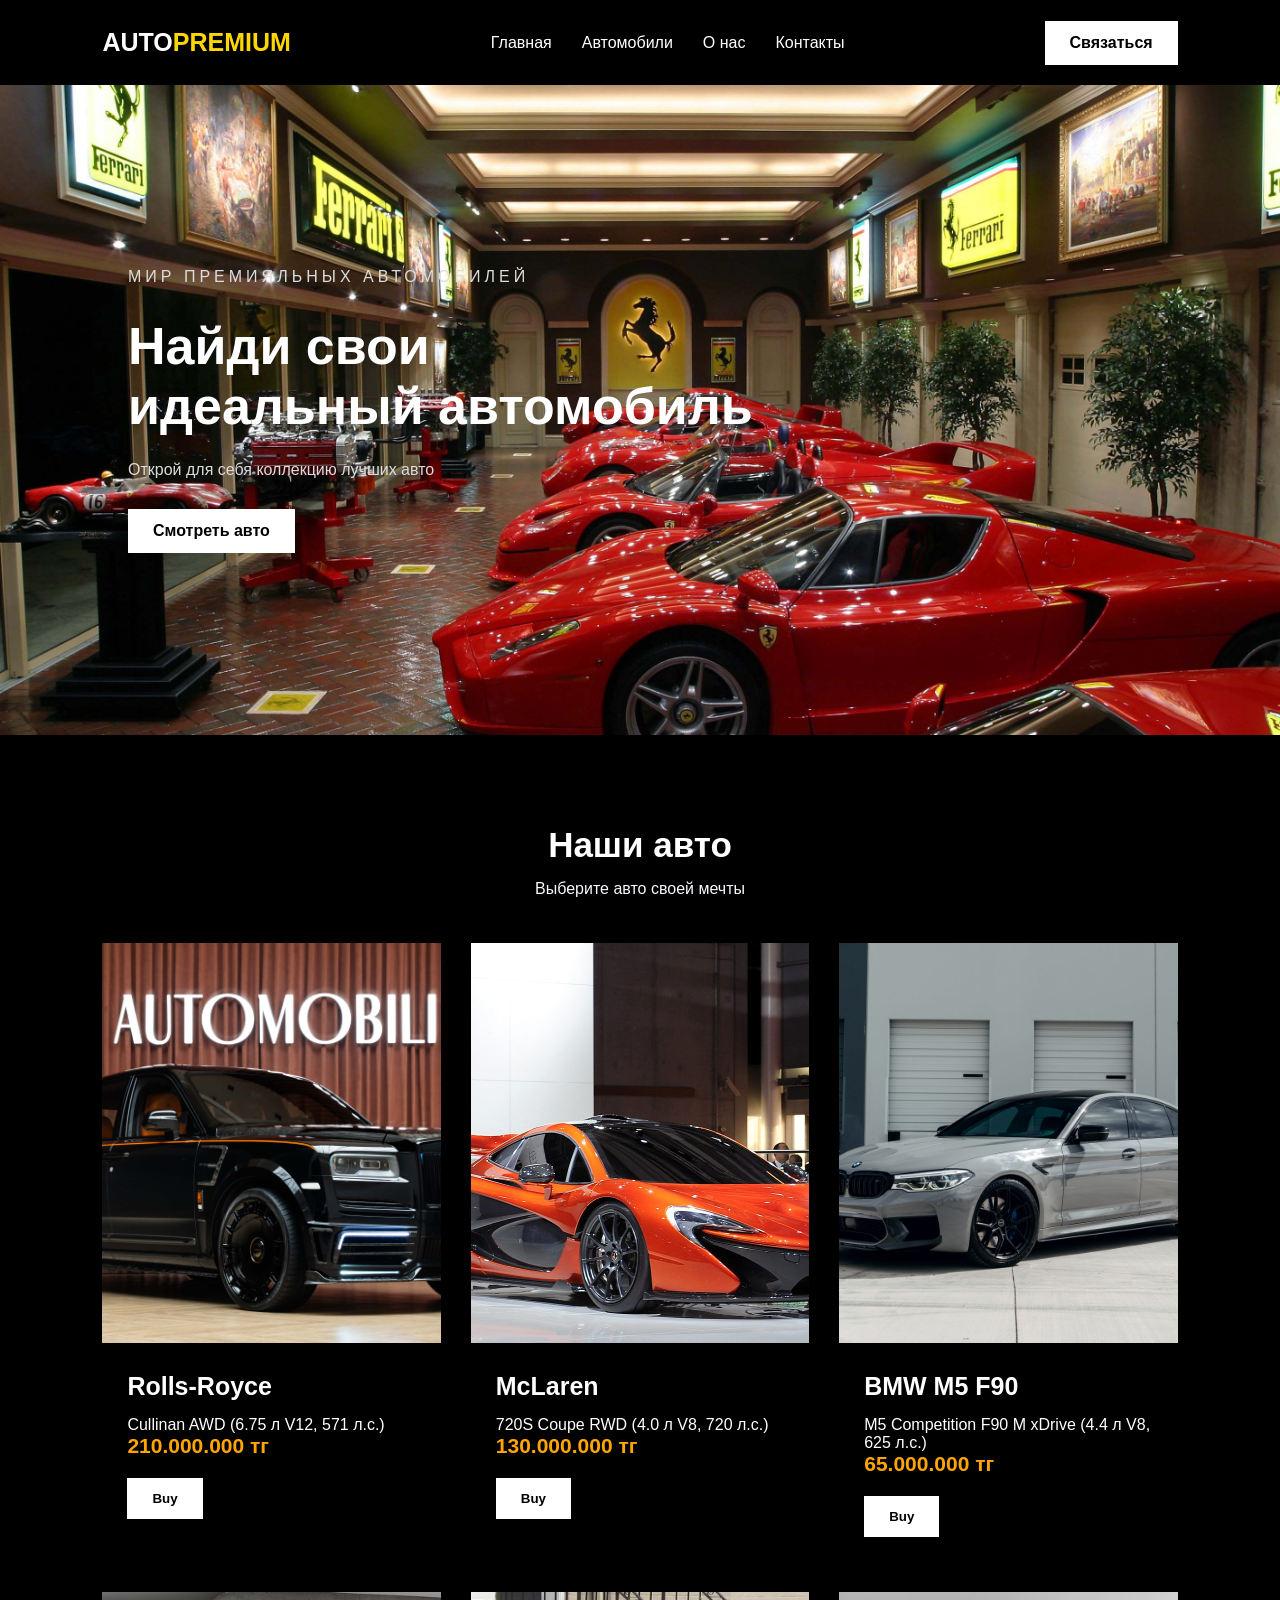
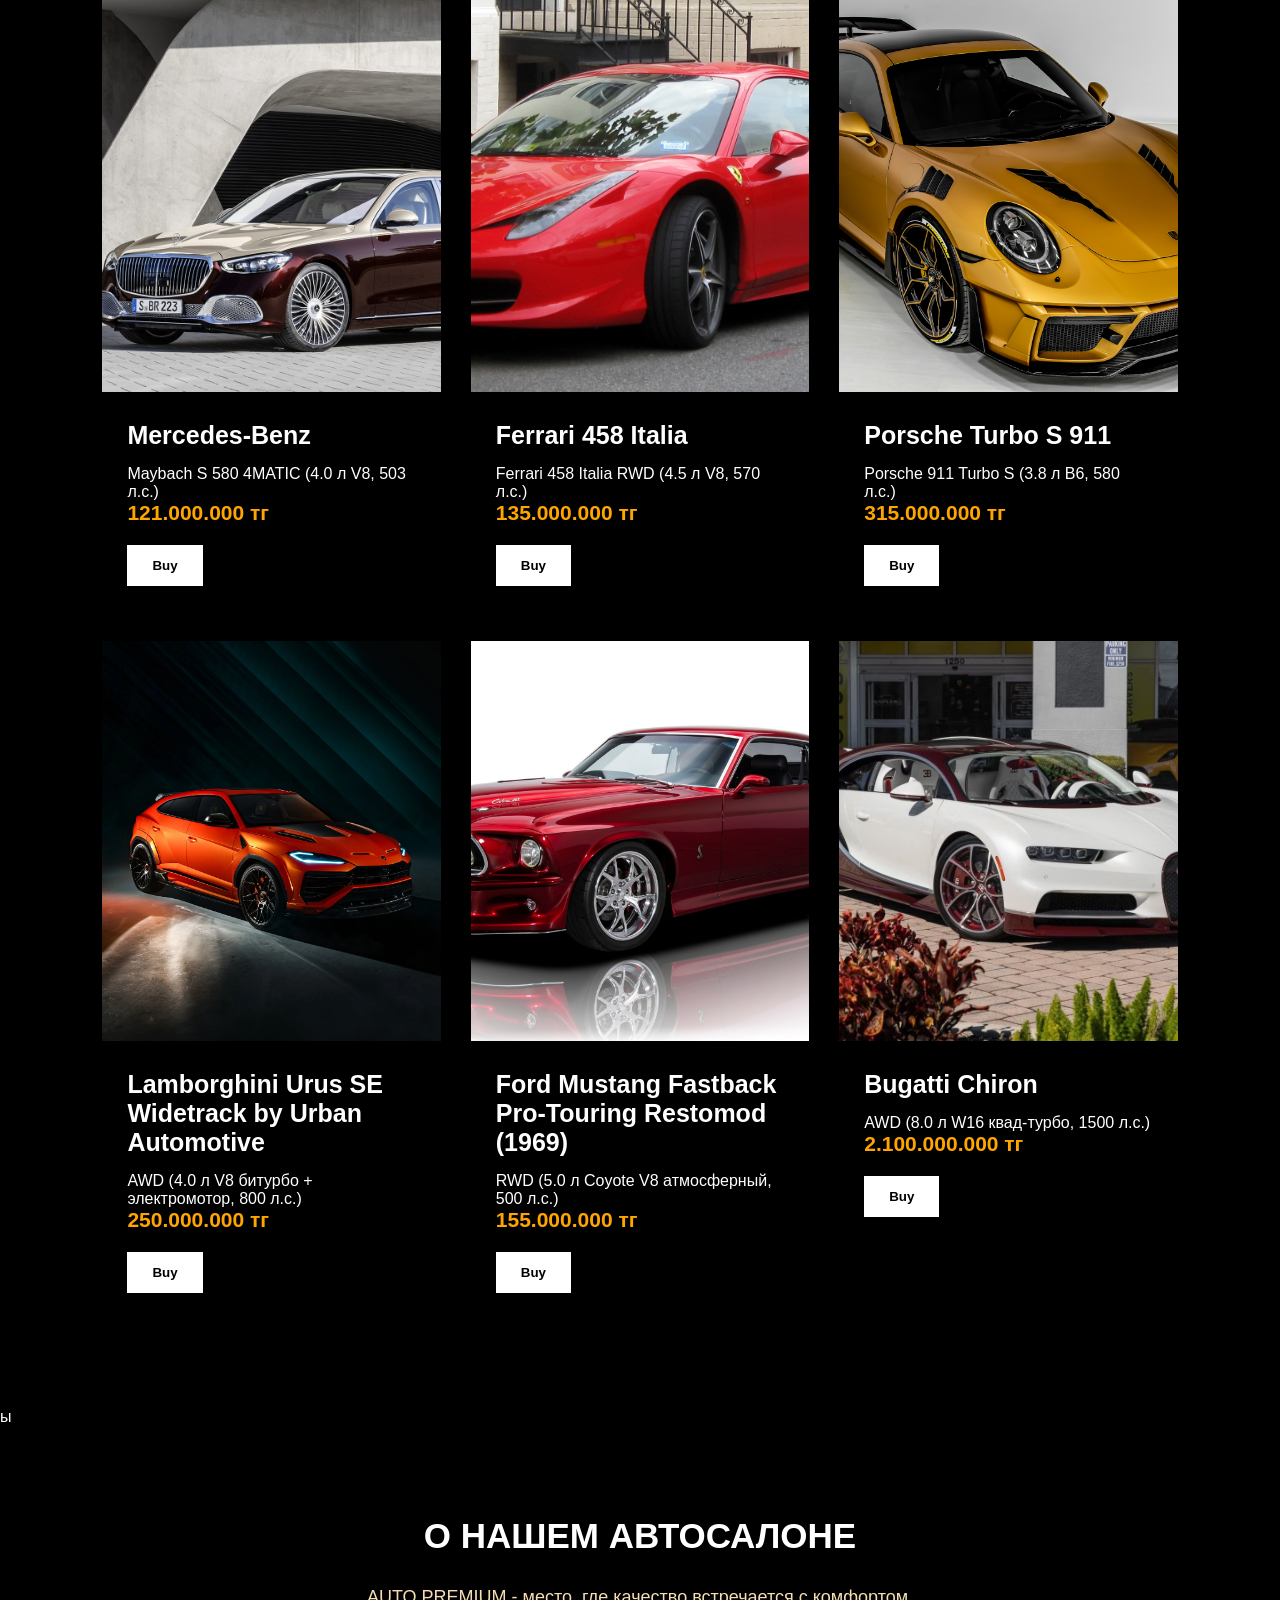
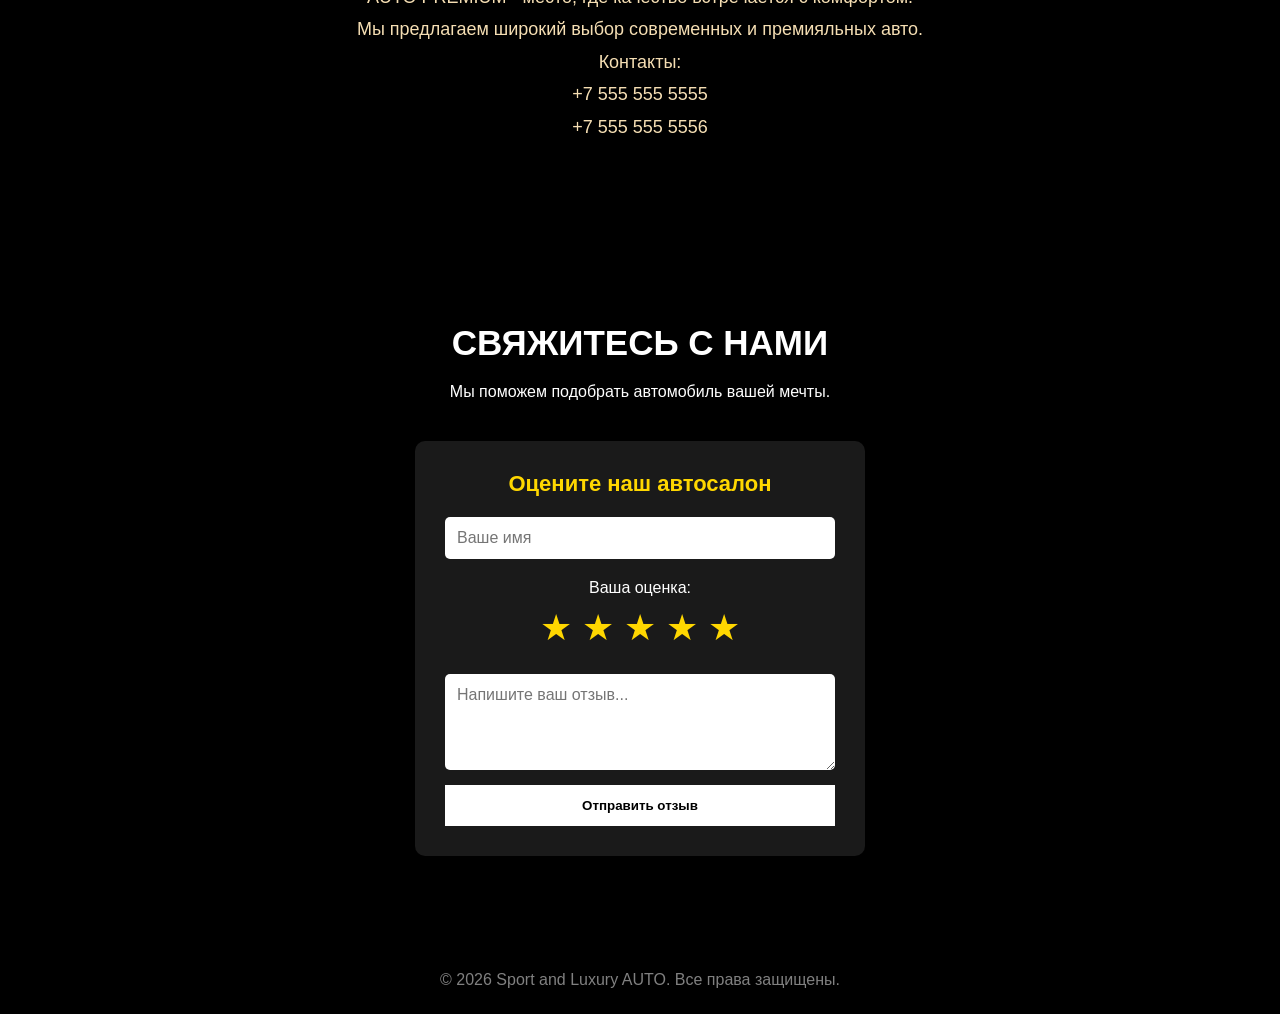
<file: index.html>
<!DOCTYPE html>
<html lang="en">
<head>
    <meta charset="UTF-8">
    <meta name="viewport" content="width=device-width, initial-scale=1.0">
    <title>AUTO PREMIUM</title>
    <link rel="stylesheet" href="автосалон.css">
</head>
<body>
    
 <header>
    <div class="logo">AUTO<span>PREMIUM</span></div>

    <nav>
        <a href="#home">Главная</a>
        <a href="#cars">Автомобили</a>
        <a href="#about">О нас</a>
        <a href="#contacts">Контакты</a>
    </nav>
     
     

     
     <a href="#contacts" class="main-btn">Связаться</a>

 </header>




 <section class="hero" id="home">
    <div class="hero-content">
        <p class="subtitle">МИР ПРЕМИЯЛЬНЫХ АВТОМОБИЛЕЙ</p> 
        <h1>Найди свои<br>идеальный автомобиль</h1>
        <p>Открой для себя коллекцию лучших авто</p>
        <a href="#cars" class="main-btn">Смотреть авто</a>
    </div>
 </section>

    <section class="cars" id="cars">
       <h2>Наши авто</h2>
       <p class="section-desc">Выберите авто своей мечты</p>

        <div class="car-container">
    <div class="car-card">
        <img src="rr cullinan.jpeg" alt="Rolls-Royce Cullinan">
        <div class="car-info">
            <h3>Rolls-Royce</h3>
            <p>Cullinan AWD (6.75 л V12, 571 л.с.)</p>
            <h2>210.000.000 тг</h2>
            <button onclick="buyCAR('Rolls-Royce Cullinan')">Buy</button>
        </div>
    </div>

    <div class="car-card">
        <img src="mclaren.jpg" alt="McLaren 720S">
        <div class="car-info">
            <h3>McLaren</h3>
            <p>720S Coupe RWD (4.0 л V8, 720 л.с.)</p>
            <h2>130.000.000 тг</h2>
            <button onclick="buyCAR('McLaren 720S')">Buy</button>
        </div>
    </div>

    <div class="car-card">
        <img src="bmw m5 f90.jpg" alt="BMW M5 F90">
        <div class="car-info">
            <h3>BMW M5 F90</h3>
            <p>M5 Competition F90 M xDrive (4.4 л V8, 625 л.с.)</p>
            <h2>65.000.000 тг</h2>
            <button onclick="buyCAR('BMW M5 F90 Competition')">Buy</button>
        </div>
    </div>

    <div class="car-card">
        <img src="merc.jpeg" alt="Mercedes-Benz Maybach S 580">
        <div class="car-info">
            <h3>Mercedes-Benz</h3>
            <p>Maybach S 580 4MATIC (4.0 л V8, 503 л.с.)</p>
            <h2>121.000.000 тг</h2>
            <button onclick="buyCAR('Mercedes-Benz Maybach S 580')">Buy</button>
        </div>
    </div>

    <div class="car-card">
        <img src="ferrari 1.jpeg" alt="Ferrari 458 Italia">
        <div class="car-info">
            <h3>Ferrari 458 Italia</h3>
            <p>Ferrari 458 Italia RWD (4.5 л V8, 570 л.с.)</p>
            <h2>135.000.000 тг</h2>
            <button onclick="buyCAR('Ferrari 458 Italia')">Buy</button>
        </div>
    </div>

    <div class="car-card">
        <img src="911.jpg" alt="Porsche 911 Turbo S">
        <div class="car-info">
            <h3>Porsche Turbo S 911</h3>
            <p>Porsche 911 Turbo S (3.8 л B6, 580 л.с.)</p>
            <h2>315.000.000 тг</h2>
            <button onclick="buyCAR('Porsche 911 Turbo S')">Buy</button>
        </div>
    </div>

    <div class="car-card">
        <img src="urus lmb.webp" alt="Lamborghini Urus">
        <div class="car-info">
            <h3>Lamborghini Urus SE Widetrack by Urban Automotive</h3>
            <p>AWD (4.0 л V8 битурбо + электромотор, 800 л.с.)</p>
            <h2>250.000.000 тг</h2>
            <button onclick="buyCAR('Lamborghini Urus SE Widetrack by Urban Automotive')">Buy</button>
        </div>
    </div>

    <div class="car-card">
        <img src="ford.jpeg" alt="Mustang">
        <div class="car-info">
            <h3>Ford Mustang Fastback Pro-Touring Restomod (1969)</h3>
            <p>RWD (5.0 л Coyote V8 атмосферный, 500 л.с.)</p>
            <h2>155.000.000 тг</h2>
            <button onclick="buyCAR('Ford Mustang 1969')">Buy</button>
        </div>
    </div>

    <div class="car-card">
        <img src="bugatti.avif" alt="Bugatti">
        <div class="car-info">
            <h3>Bugatti Chiron</h3>
            <p>AWD (8.0 л W16 квад-турбо, 1500 л.с.)</p>
            <h2>2.100.000.000 тг</h2>
            <button onclick="buyCAR('Bugatti Chiron')">Buy</button>
        </div>
    </div>
</div>

    </section>ы

 <section class="about" id="about">
    <h2>О НАШЕМ АВТОСАЛОНЕ</h2>
    <p>
        AUTO PREMIUM - место, где качество встречается с комфортом. <br>Мы предлагаем 
        широкий выбор современных и премияльных авто. <br>Контакты: 
        <br> +7 555 555 5555 <br> +7 555 555 5556
    </p>
 </section>

     <section class="contacts" id="contacts">
        <h2>СВЯЖИТЕСЬ С НАМИ</h2>
        <p>Мы поможем подобрать автомобиль вашей мечты.</p>

        <div class="review-box">
            <h3>Оцените наш автосалон</h3>
            <form onsubmit="submitReview(event)">
                <input type="text" id="reviewName" placeholder="Ваше имя" required>

                <div class="rating-box">
                    <p>Ваша оценка:</p>
                    <div class="stars" id="starContainer">
                        <span class="star active" data-value="1">&#9733;</span>
                        <span class="star active" data-value="2">&#9733;</span>
                        <span class="star active" data-value="3">&#9733;</span>
                        <span class="star active" data-value="4">&#9733;</span>
                        <span class="star active" data-value="5">&#9733;</span>
                    </div>
                    <input type="hidden" id="ratingValue" value="5">
                </div>

                <textarea id="reviewText" rows="4" placeholder="Напишите ваш отзыв..." required></textarea>
                <button type="submit">Отправить отзыв</button>
            </form>
        </div>
    </section>

    <footer>
        <p>© 2026 Sport and Luxury AUTO. Все права защищены.</p>
    </footer>
    <script src="автосалон.JS"></script>
</body>
</html>
</file>
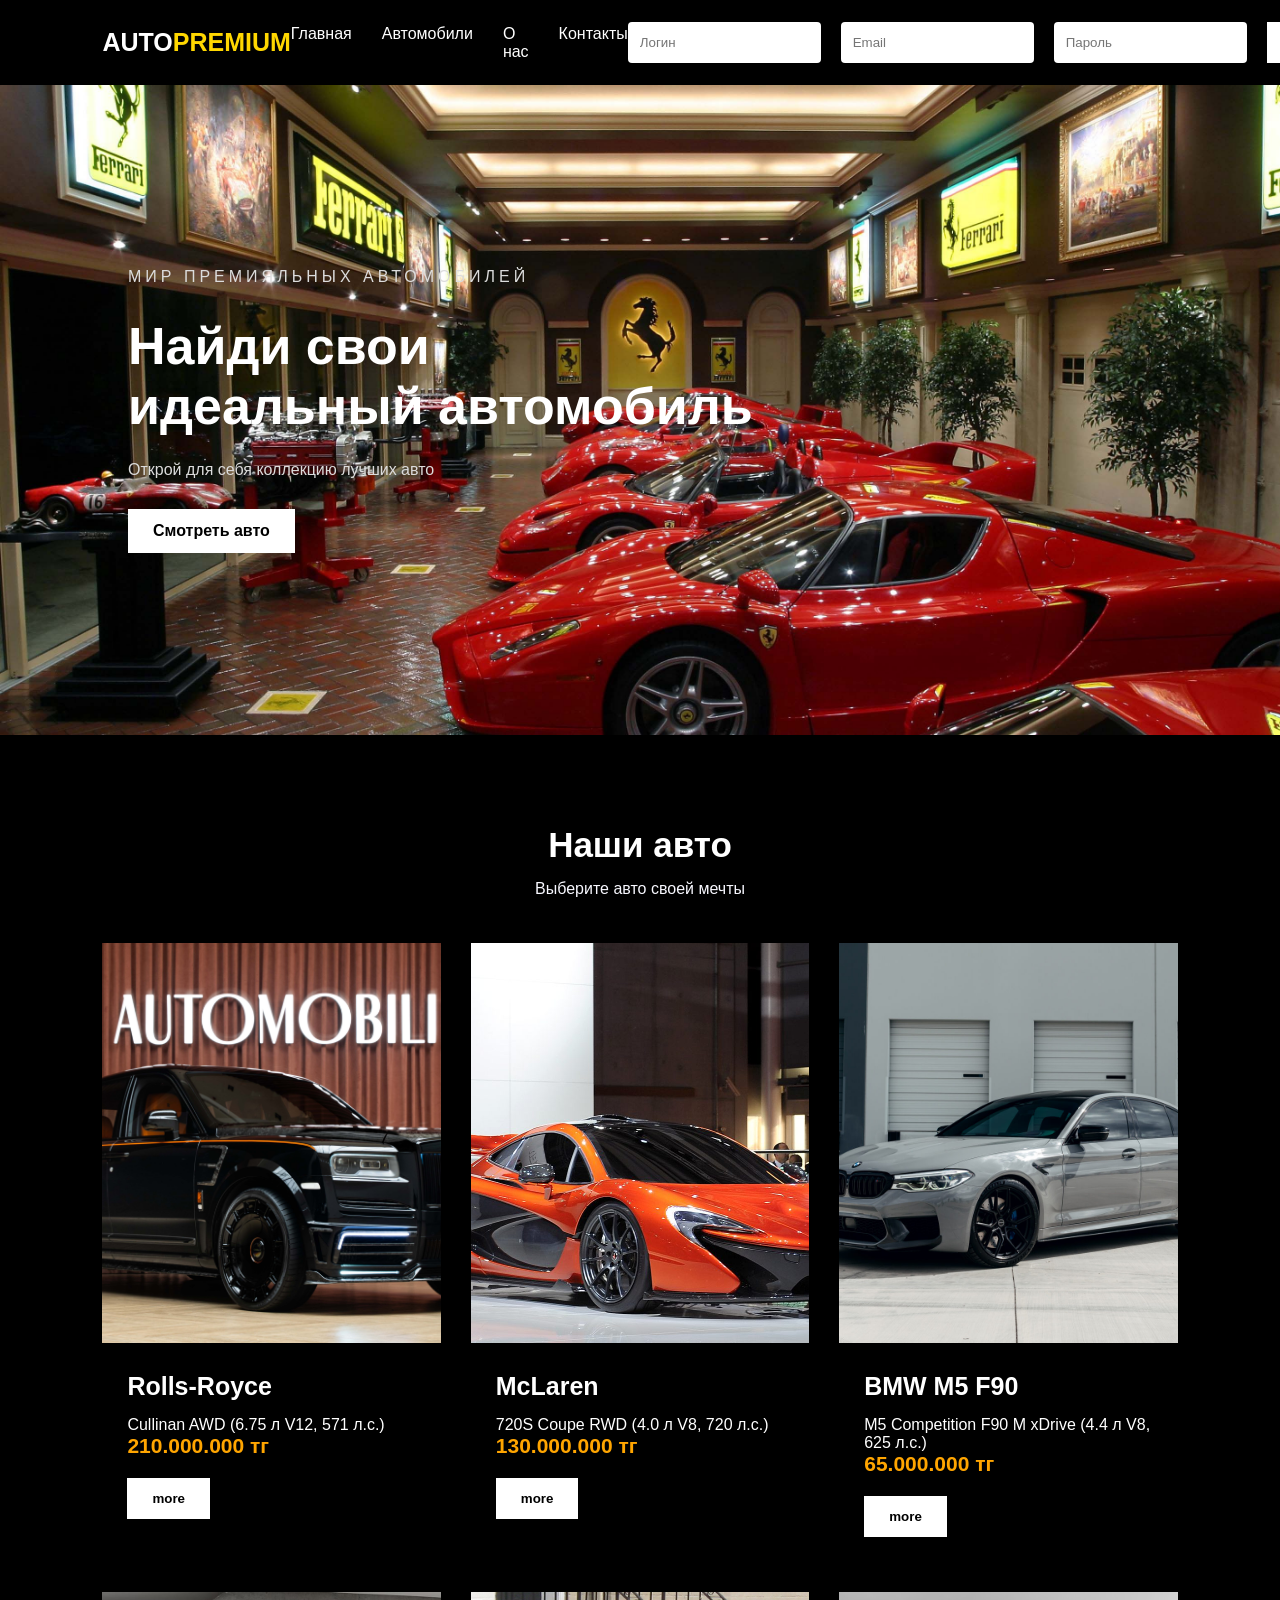
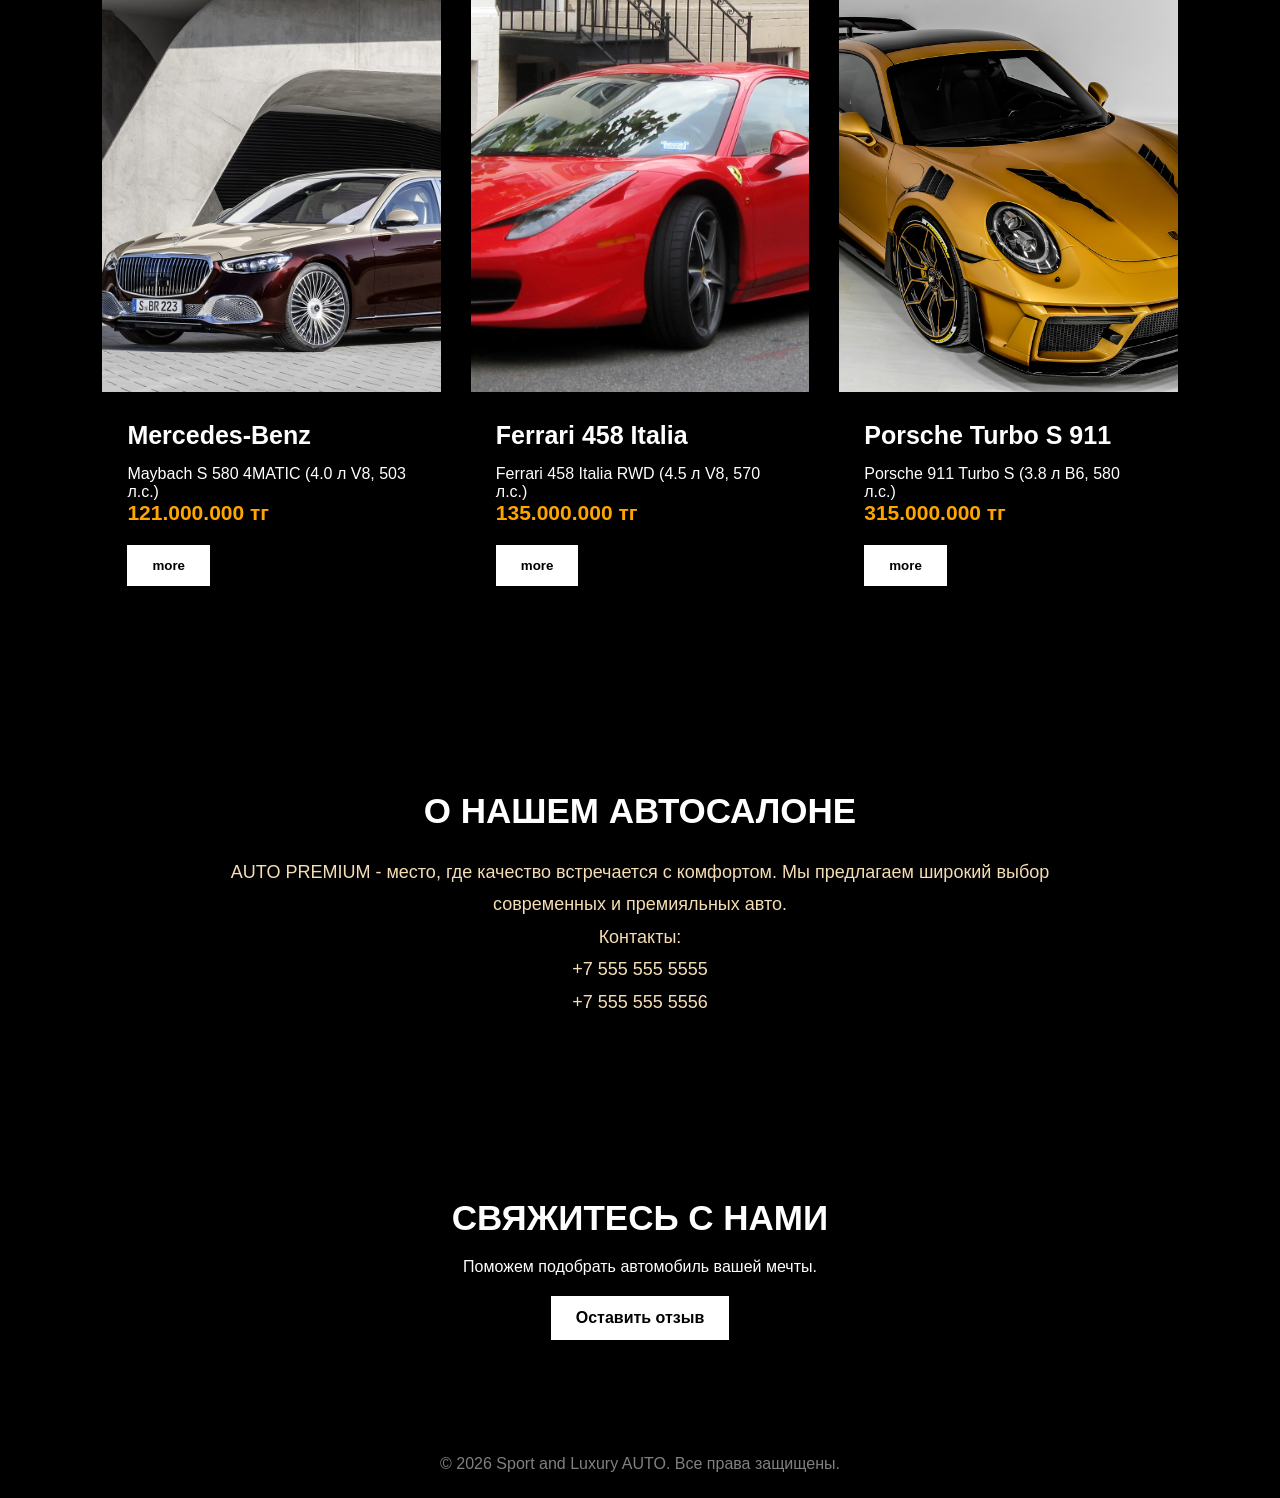
<file: auto.html>
<!DOCTYPE html>
<html lang="en">
<head>
    <meta charset="UTF-8">
    <meta name="viewport" content="width=device-width, initial-scale=1.0">
    <title>AUTO PREMIUM</title>
    <link rel="stylesheet" href="автосалон.css">
</head>
<body>
    
 <header>
    <div class="logo">AUTO<span>PREMIUM</span></div>

    <nav>
        <a href="#home">Главная</a>
        <a href="#cars">Автомобили</a>
        <a href="#about">О нас</a>
        <a href="#contacts">Контакты</a>
    </nav>
    
     <form action="/register" method="post">
        <input type="text" name="username" placeholder="Логин" required><br>
        <input type="email" name="email" placeholder="Email" required><br>
        <input type="password" name="password" placeholder="Пароль" required><br>
        <button type="submit">Зарегистрироваться</button>
     </form>
     

     
     <button class="header-btn" onclick="contactsUS()">Связаться</button>

 </header>




 <section class="hero" id="home">
    <div class="hero-content">
        <p class="subtitle">МИР ПРЕМИЯЛЬНЫХ АВТОМОБИЛЕЙ</p> 
        <h1>Найди свои<br>идеальный автомобиль</h1>
        <p>Открой для себя коллекцию лучших авто</p>
        <a href="#cars" class="main-btn">Смотреть авто</a>
    </div>
 </section>

    <section class="cars" id="cars">
       <h2>Наши авто</h2>
       <p class="section-desc">Выберите авто своей мечты</p>

        <div class="car-container">
    <div class="car-card">
        <img src="rr cullinan.jpeg" alt="Rolls-Royce Cullinan">
        <div class="car-info">
            <h3>Rolls-Royce</h3>
            <p>Cullinan AWD (6.75 л V12, 571 л.с.)</p>
            <h2>210.000.000 тг</h2>
            <button onclick="buyCAR('Rolls-Royce Cullinan')">more</button>
        </div>
    </div>

    <div class="car-card">
        <img src="mclaren.jpg" alt="McLaren 720S">
        <div class="car-info">
            <h3>McLaren</h3>
            <p>720S Coupe RWD (4.0 л V8, 720 л.с.)</p>
            <h2>130.000.000 тг</h2>
            <button onclick="buyCAR('McLaren 720S')">more</button>
        </div>
    </div>

    <div class="car-card">
        <img src="bmw m5 f90.jpg" alt="BMW M5 F90">
        <div class="car-info">
            <h3>BMW M5 F90</h3>
            <p>M5 Competition F90 M xDrive (4.4 л V8, 625 л.с.)</p>
            <h2>65.000.000 тг</h2>
            <button onclick="buyCAR('BMW M5 F90 Competition')">more</button>
        </div>
    </div>

    <div class="car-card">
        <img src="merc.jpeg" alt="Mercedes-Benz Maybach S 580">
        <div class="car-info">
            <h3>Mercedes-Benz</h3>
            <p>Maybach S 580 4MATIC (4.0 л V8, 503 л.с.)</p>
            <h2>121.000.000 тг</h2>
            <button onclick="buyCAR('Mercedes-Benz Maybach S 580')">more</button>
        </div>
    </div>

    <div class="car-card">
        <img src="ferrari 1.jpeg" alt="Ferrari 458 Italia">
        <div class="car-info">
            <h3>Ferrari 458 Italia</h3>
            <p>Ferrari 458 Italia RWD (4.5 л V8, 570 л.с.)</p>
            <h2>135.000.000 тг</h2>
            <button onclick="buyCAR('Ferrari 458 Italia')">more</button>
        </div>
    </div>

    <div class="car-card">
        <img src="911.jpg" alt="Porsche 911 Turbo S">
        <div class="car-info">
            <h3>Porsche Turbo S 911</h3>
            <p>Porsche 911 Turbo S (3.8 л B6, 580 л.с.)</p>
            <h2>315.000.000 тг</h2>
            <button onclick="buyCAR('Porsche 911 Turbo S')">more</button>
        </div>
    </div>
</div>

    </section>

 <section class="about" id="about">
    <h2>О НАШЕМ АВТОСАЛОНЕ</h2>
    <p>
        AUTO PREMIUM - место, где качество встречается с комфортом. Мы предлагаем 
        широкий выбор современных и премияльных авто. <br>Контакты: 
        <br> +7 555 555 5555 <br> +7 555 555 5556
    </p>
 </section>

 <section class="contacts" id="contacts">
    <h2>СВЯЖИТЕСЬ С НАМИ</h2>
    <p>Поможем подобрать автомобиль вашей мечты.</p>
    <a href="index2.html" target="_blank" class="main-btn">Оставить отзыв</a>
    </section>
    <footer>
        <p>© 2026 Sport and Luxury AUTO. Все права защищены.</p>
    </footer>
    <script src="автосалон.JS"></script>
</body>
</html>
</file>
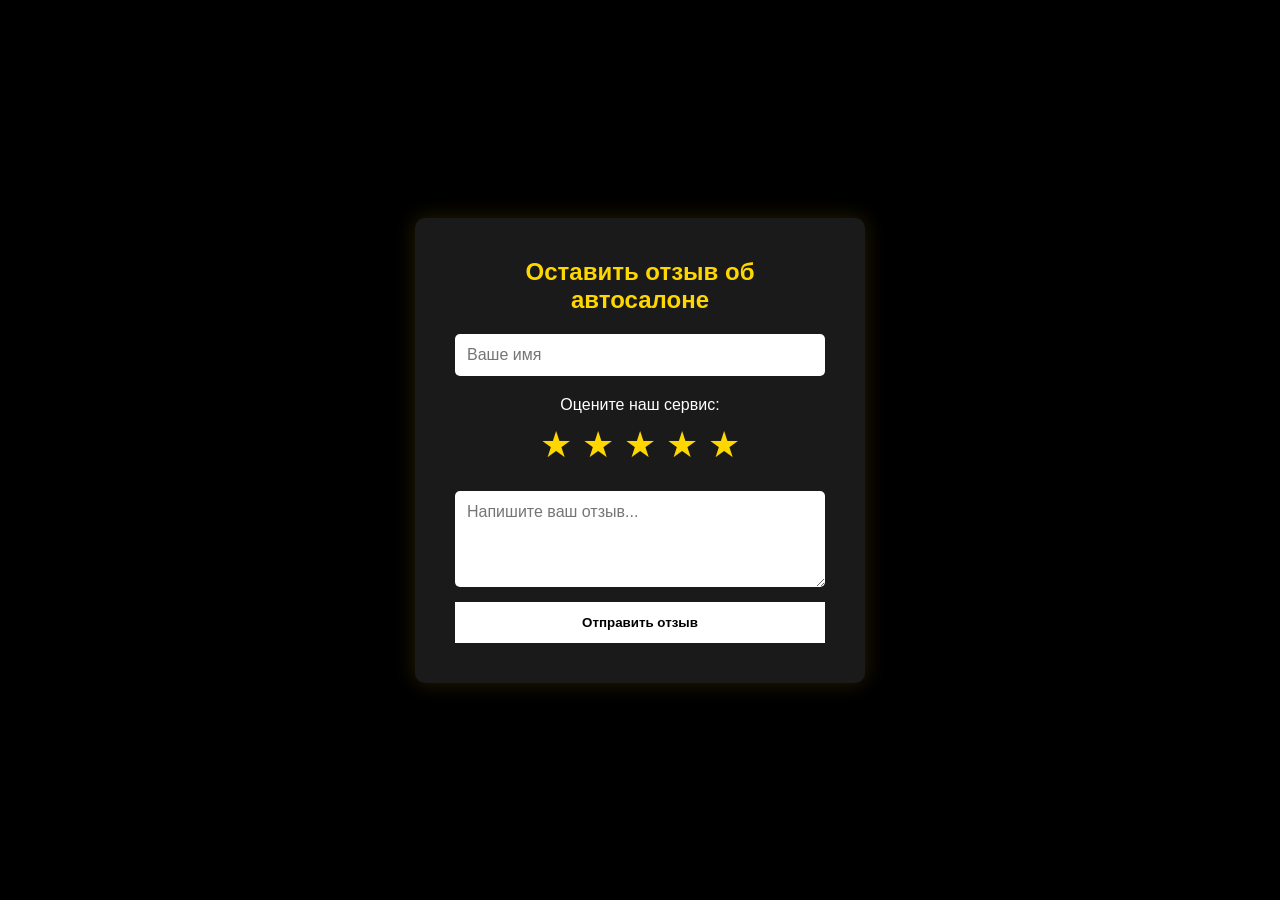
<file: index2.html>
<!DOCTYPE html>
<html lang="ru">
<head>
    <meta charset="UTF-8">
    <meta name="viewport" content="width=device-width, initial-scale=1.0">
    <title>Оставить отзыв — AUTO PREMIUM</title>
    <link rel="stylesheet" href="автосалон.css">
</head>
<body class="review-page">

    <div class="review-container">
        <h2>Оставить отзыв об автосалоне</h2>
        <form onsubmit="submitReview(event)">
            <input type="text" id="reviewName" placeholder="Ваше имя" required>

            <div class="rating-box">
                <p>Оцените наш сервис:</p>
                <div class="stars" id="starContainer">
                    <span class="star active" data-value="1">&#9733;</span>
                    <span class="star active" data-value="2">&#9733;</span>
                    <span class="star active" data-value="3">&#9733;</span>
                    <span class="star active" data-value="4">&#9733;</span>
                    <span class="star active" data-value="5">&#9733;</span>
                </div>
                <input type="hidden" id="ratingValue" value="5">
            </div>

            <textarea id="reviewText" rows="4" placeholder="Напишите ваш отзыв..." required></textarea>
            <button type="submit" class="main-btn">Отправить отзыв</button>
        </form>
    </div>

    <script src="автосалон.JS"></script>
</body>
</html>
</file>
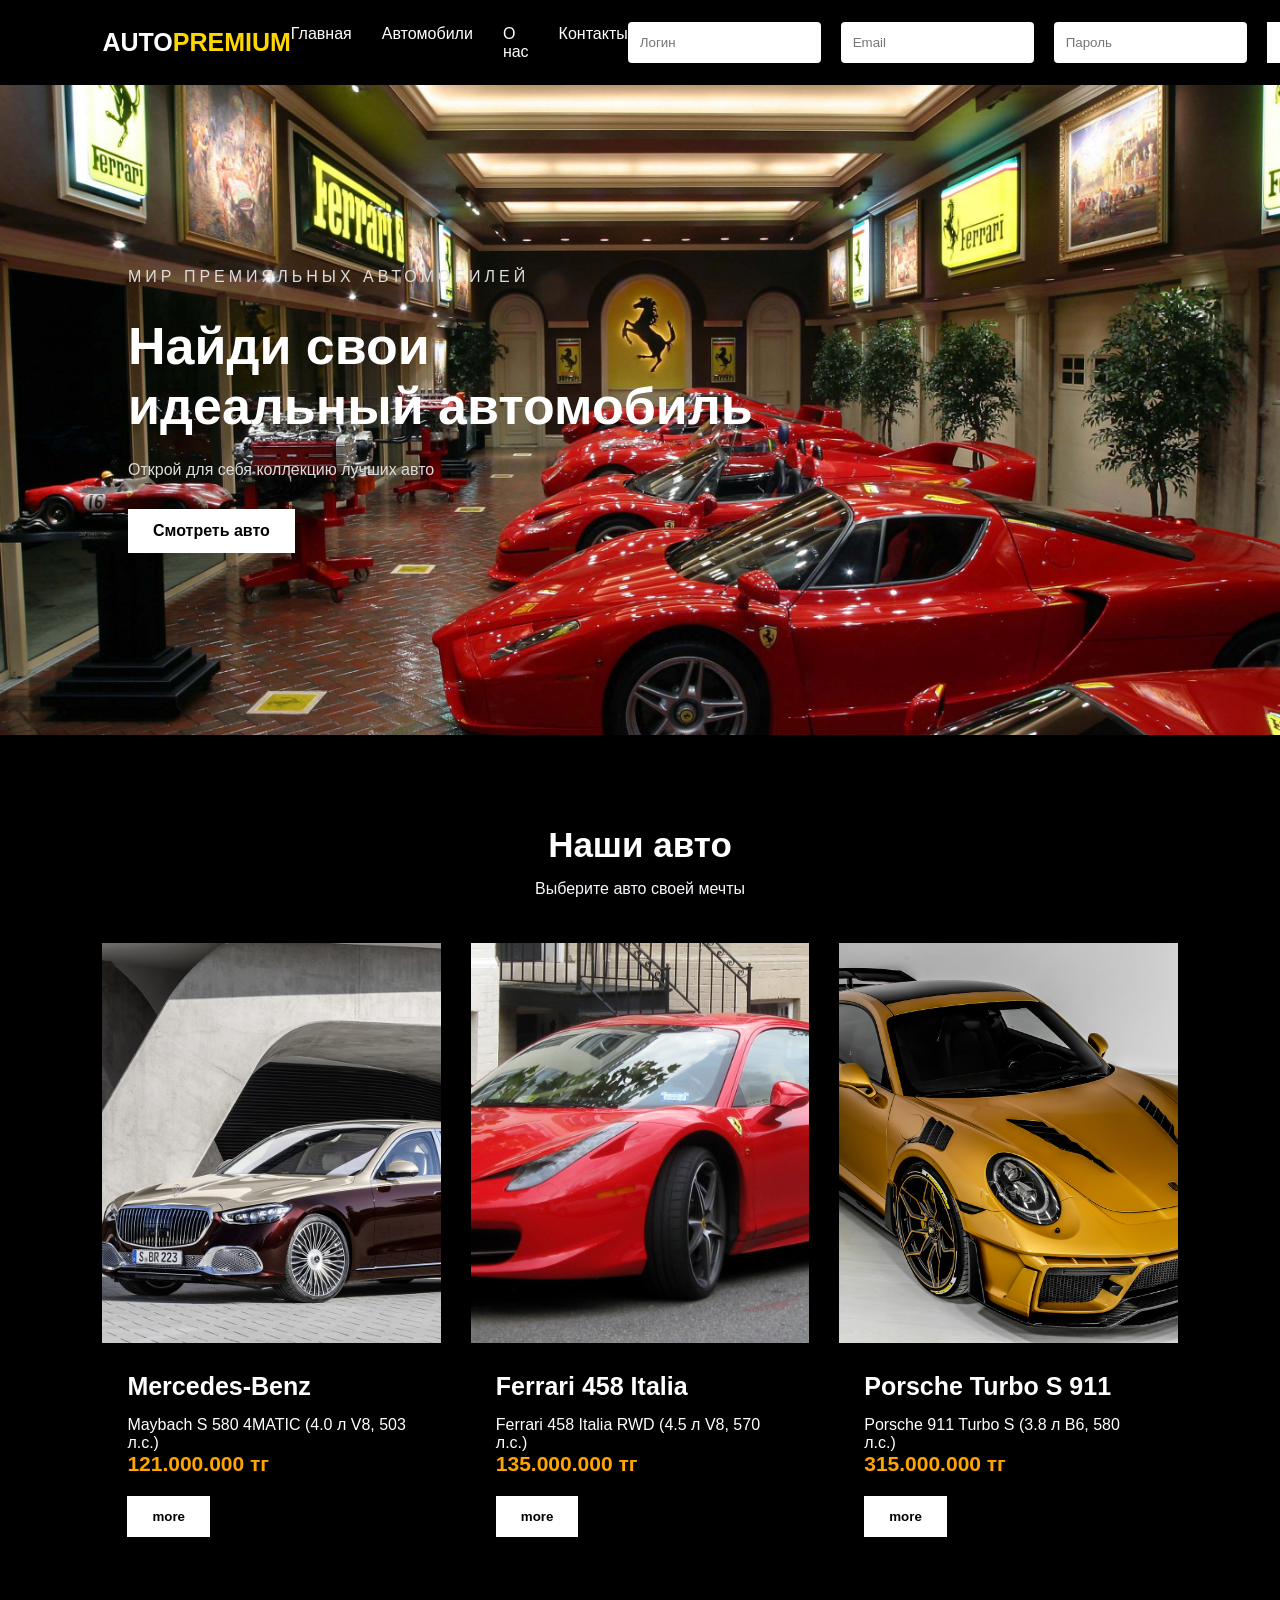
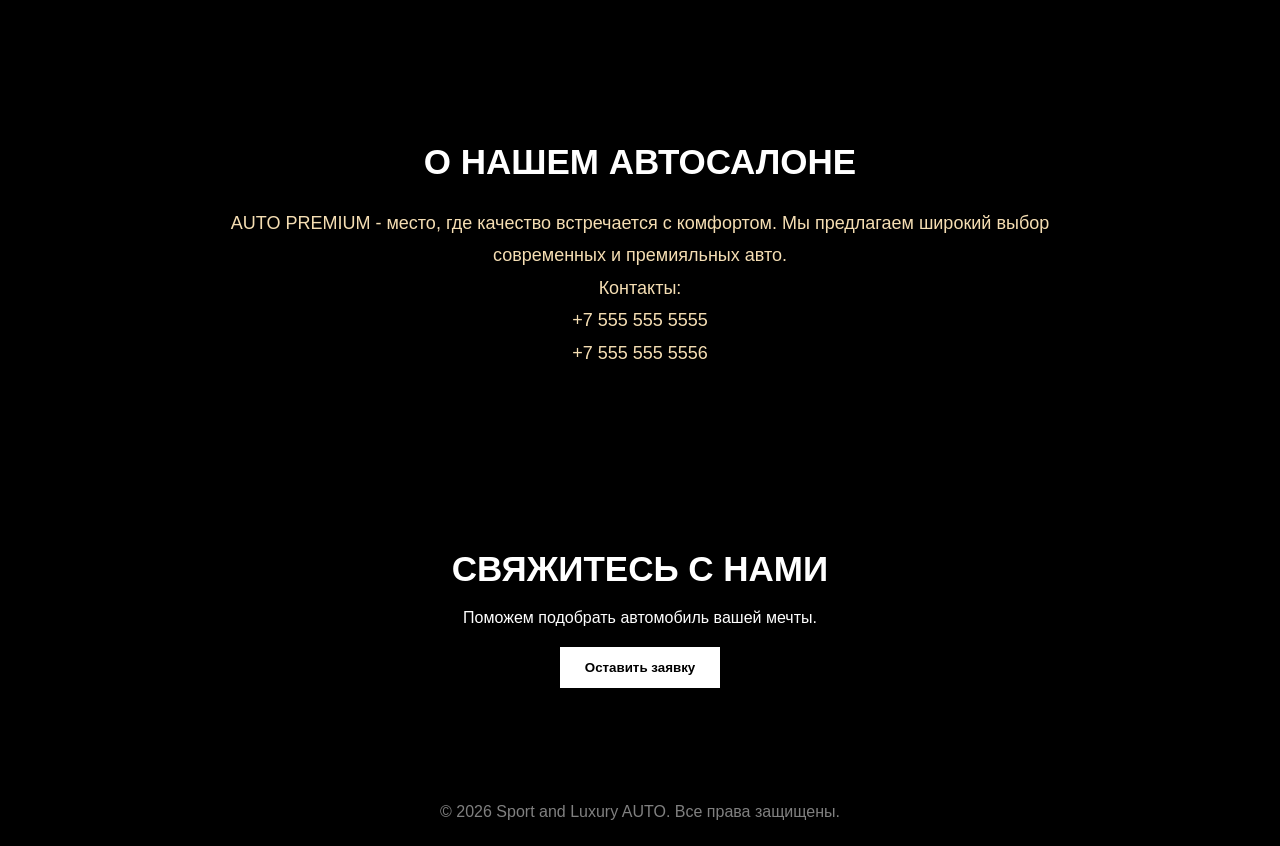
<file: автосалон.html>
<!DOCTYPE html>
<html lang="en">
<head>
    <meta charset="UTF-8">
    <meta name="viewport" content="width=device-width, initial-scale=1.0">
    <title>AUTO PREMIUM</title>
    <link rel="stylesheet" href="автосалон.css">
</head>
<body>
 <header>
    <div class="logo">AUTO<span>PREMIUM</span></div>

    <nav>
        <a href="#home">Главная</a>
        <a href="#cars">Автомобили</a>
        <a href="#about">О нас</a>
        <a href="#contacts">Контакты</a>
    </nav>
    
     <form action="/register" method="post">
        <input type="text" name="username" placeholder="Логин" required><br>
        <input type="email" name="email" placeholder="Email" required><br>
        <input type="password" name="password" placeholder="Пароль" required><br>
        <button type="submit">Зарегистрироваться</button>
     </form>
     

     
     <button class="header-btn" onclick="contactsUS()">Связаться</button>

 </header>

 <section class="hero" id="home">
    <div class="hero-content">
        <p class="subtitle">МИР ПРЕМИЯЛЬНЫХ АВТОМОБИЛЕЙ</p> 
        <h1>Найди свои<br>идеальный автомобиль</h1>
        <p>Открой для себя коллекцию лучших авто</p>
        <a href="#cars" class="main-btn">Смотреть авто</a>
    </div>
 </section>

    <section class="cars" id="cars">
       <h2>Наши авто</h2>
       <p class="section-desc">Выберите авто своей мечты</p>

        <div class="car-container">

            <div class="car-card">
               <img src="merc.jpeg" alt="">
               <div class="car-info">
                 <h3>Mercedes-Benz</h3>
                 <p>Maybach S 580 4MATIC (4.0 л V8, 503 л.с.)</p>
                 <h2>121.000.000 тг</h2>
                 <button onclick="buyCAR(Mercedes-Benz Maybach S 580)">more</button>
                </div>
            </div>
        

            <div class="car-card">
               <img src="ferrari 1.jpeg" alt="">
               <div class="car-info">
                   <h3> Ferrari 458 Italia</h3>
                   <P>Ferrari 458 Italia RWD (4.5 л V8, 570 л.с.)</P>
                   <h2>135.000.000 тг</h2>
                   <button onclick="buyCAR(Ferrari 458 Italia)">more</button>
               </div>
            </div>
        
            <div class="car-card">
                <img src="911.jpg" alt="">
                <div class="car-info">
                    <h3>Porsche Turbo S 911</h3>
                    <p> Porsche 911 Turbo S (3.8 л B6, 580 л.с.)</p>
                    <h2>315.000.000 тг</h2>
                    <button onclick="buyCAR(Porsche Turbo S)">more</button>
                </div>

            </div>
        </div>
    </section>

 <section class="about" id="about">
    <h2>О НАШЕМ АВТОСАЛОНЕ</h2>
    <p>
        AUTO PREMIUM - место, где качество встречается с комфортом. Мы предлагаем 
        широкий выбор современных и премияльных авто. <br>Контакты: 
        <br> +7 555 555 5555 <br> +7 555 555 5556
    </p>
 </section>

 <section class="contacts" id="contacts">
    <h2>СВЯЖИТЕСЬ С НАМИ</h2>
    <p>Поможем подобрать автомобиль вашей мечты.</p>
    <button onclick="contactsUs()">Оставить заявку</button>
 </section>

 <footer>
    <p>© 2026 Sport and Luxury AUTO. Все права защищены.</p>
 </footer>
  <script src="автосалон.JS"></script>
</body>
</html>
</file>
<file: автосалон.css>
* {
    margin: 0;
    padding: 0;
    box-sizing: border-box;
    scroll-behavior: smooth;
}

body {
    background: black;
    color: white;
    font-family: Arial, Helvetica, sans-serif;
}

 

header {
    height: 85px;
    display: flex;
    align-items: center;
    justify-content: space-between;
    padding: 0 8%;
    background: black;
}

.logo {
    font-size: 25px;
    font-weight: bold;
}

.logo span  {
    color: gold;
}

nav {
    display: flex;
    gap: 30px;
}

nav a {
    color: white;
    text-decoration: none;
    transition: 0.3s;
}

nav a:hover {
    color: orange;
}

button, .main-btn {
    background: rgb(255, 255, 255);
    color: black;
    border: none;
    padding: 13px 25px;
    cursor: pointer;
    font-weight: bold;
    transition: 0.3s;
}

button:hover .main-btn:hover {

    background: white;
    transform: translateY(-3px);
}



.hero {
    height: 650px;
    
    
    display: flex;
    align-items: center;
    padding: 0 10%;
    background-image: url(gop.jpg); 
    background-repeat: no-repeat;
    background-size: cover;
    background-position: center;

    
}





.hero-content {
    max-width: 650px;
}

.subtitle {
    color: orange;
    letter-spacing: 4px;
    margin-bottom: 20px;
}

.hero h1 {
    font-size: 52px;
    margin-bottom: 25px;
}

.hero-content p {
    margin-bottom: 30px;
    color: gainsboro;
}

.main-btn {
    display: inline-block;
    text-decoration: none;
}


.cars {
    padding: 90px 8%;
    text-align: center;
}

.cars h2, .about h2, .contacts h2 {
    font-size: 35px;
}
  
.section-desc {
    color: ghostwhite;
    margin: 15px 0 45px;
}

.car-container {
    display: grid;
    grid-template-columns: repeat(3, 1fr);
    gap: 30px;
}

.car-card {
    background: black;
    text-align: left;
    overflow: hidden;
    transition: 0.3s;
}

.car-card img {
    width: 100%;
    height: 400px;
    object-fit: cover;
}

.car-info {
    padding: 25px;
}

.car-info h3 {
    margin-bottom: 15px;
    font-size: 25px;
}

.car-info h2 {
    color: orange;
    font-size: 21px;
    margin-bottom: 20px;
}


header form {
  display: flex;
  gap: 10px;
}

header input {
  padding: 8px 12px;
  border: none;
  border-radius: 4px;
}

.about {
    background: black;
    text-align: center;
    padding: 90px 15%;
}


.about p {
  color: wheat;
  line-height: 1.8;
  margin-top: 25px;
  font-size: 18px;
  
}

.contacts{
    padding:  90px 20px;
    text-align: center;
}


.contacts p {
    color: white;
    margin: 20px 0;
}

footer {
    padding: 25px;
    background: black;
    color: gray;
    text-align: center;
}

@media (max-width: 768px) {
  header { height: auto; padding: 25px; flex-wrap: wrap; gap: 20px; }
  nav { flex-wrap: wrap; gap: 15px; }
  .hero h1 { font-size: 35px; }
  .car-container { grid-template-columns: 1fr; }
}

body.review-page {
    display: flex;
    justify-content: center;
    align-items: center;
    min-height: 100vh;
    background-color: black;
}

.review-container {
    background-color: #1a1a1a;
    padding: 40px;
    border-radius: 10px;
    width: 90%;
    max-width: 450px;
    text-align: center;
    box-shadow: 0 0 20px rgba(255, 215, 0, 0.15);
}

.review-container h2 {
    margin-bottom: 20px;
    color: gold;
}

.review-container form {
    display: flex;
    flex-direction: column;
    gap: 15px;
}

.review-container input,
.review-container textarea {
    padding: 12px;
    border-radius: 5px;
    border: none;
    font-family: inherit;
    font-size: 16px;
}

.stars {
    font-size: 36px;
    margin: 10px 0;
    cursor: pointer;
    user-select: none;
}

.star {
    color: #555;
    transition: color 0.2s;
}

.star.active {
    color: gold;
}

.review-box {
    max-width: 450px;
    margin: 40px auto 0;
    background-color: #1a1a1a;
    padding: 30px;
    border-radius: 10px;
    text-align: center;
}

.review-box h3 {
    color: gold;
    margin-bottom: 20px;
    font-size: 22px;
}

.review-box form {
    display: flex;
    flex-direction: column;
    gap: 15px;
}

.review-box input,
.review-box textarea {
    padding: 12px;
    border-radius: 5px;
    border: none;
    font-family: inherit;
    font-size: 16px;
}

.rating-box p {
    margin: 5px 0;
    font-size: 16px;
}

.stars {
    font-size: 36px;
    cursor: pointer;
    user-select: none;
}

.star {
    color: #555;
    transition: color 0.2s;
}

.star.active {
    color: gold;
}


* {
    box-sizing: border-box;
}

html {
    scroll-behavior: smooth;
}

img {
    max-width: 100%;
    height: auto;
}



@media (max-width: 600px) {

    header {
        flex-direction: column;
        gap: 15px;
        padding: 15px 20px;
        text-align: center;
    }

    nav {
        display: flex;
        flex-wrap: wrap;
        justify-content: center;
        gap: 12px;
    }

    nav a {
        margin: 0;
        font-size: 15px;
    }

    
    .hero {
        min-height: 75vh;
        padding: 40px 20px;
    }

    .hero h1 {
        font-size: 28px;
        line-height: 1.25;
    }

    .hero p {
        font-size: 16px;
        margin: 15px 0 25px;
    }


    h2 {
        font-size: 24px;
        margin-bottom: 20px;
    }

  
    .cars {
        grid-template-columns: 1fr;
        gap: 20px;
    }

    .car-card {
        padding: 15px;
    }

    .car-card h3 {
        font-size: 20px;
    }

  
    .about,
    .features,
    .contacts {
        padding: 40px 20px;
    }

    
    .review-box {
        width: 100%;
        padding: 20px 15px;
        margin-top: 25px;
    }

    .review-box h3 {
        font-size: 20px;
    }

    .stars {
        font-size: 40px;
        letter-spacing: 4px;
    }

    .review-box input,
    .review-box textarea {
        font-size: 16px; 
        width: 100%;
    }

    button,
    .main-btn {
        width: 100%;
        padding: 14px 20px;
        font-size: 16px;
        text-align: center;
    }

    footer {
        padding: 20px;
        font-size: 14px;
        text-align: center;
    }
}
</file>
